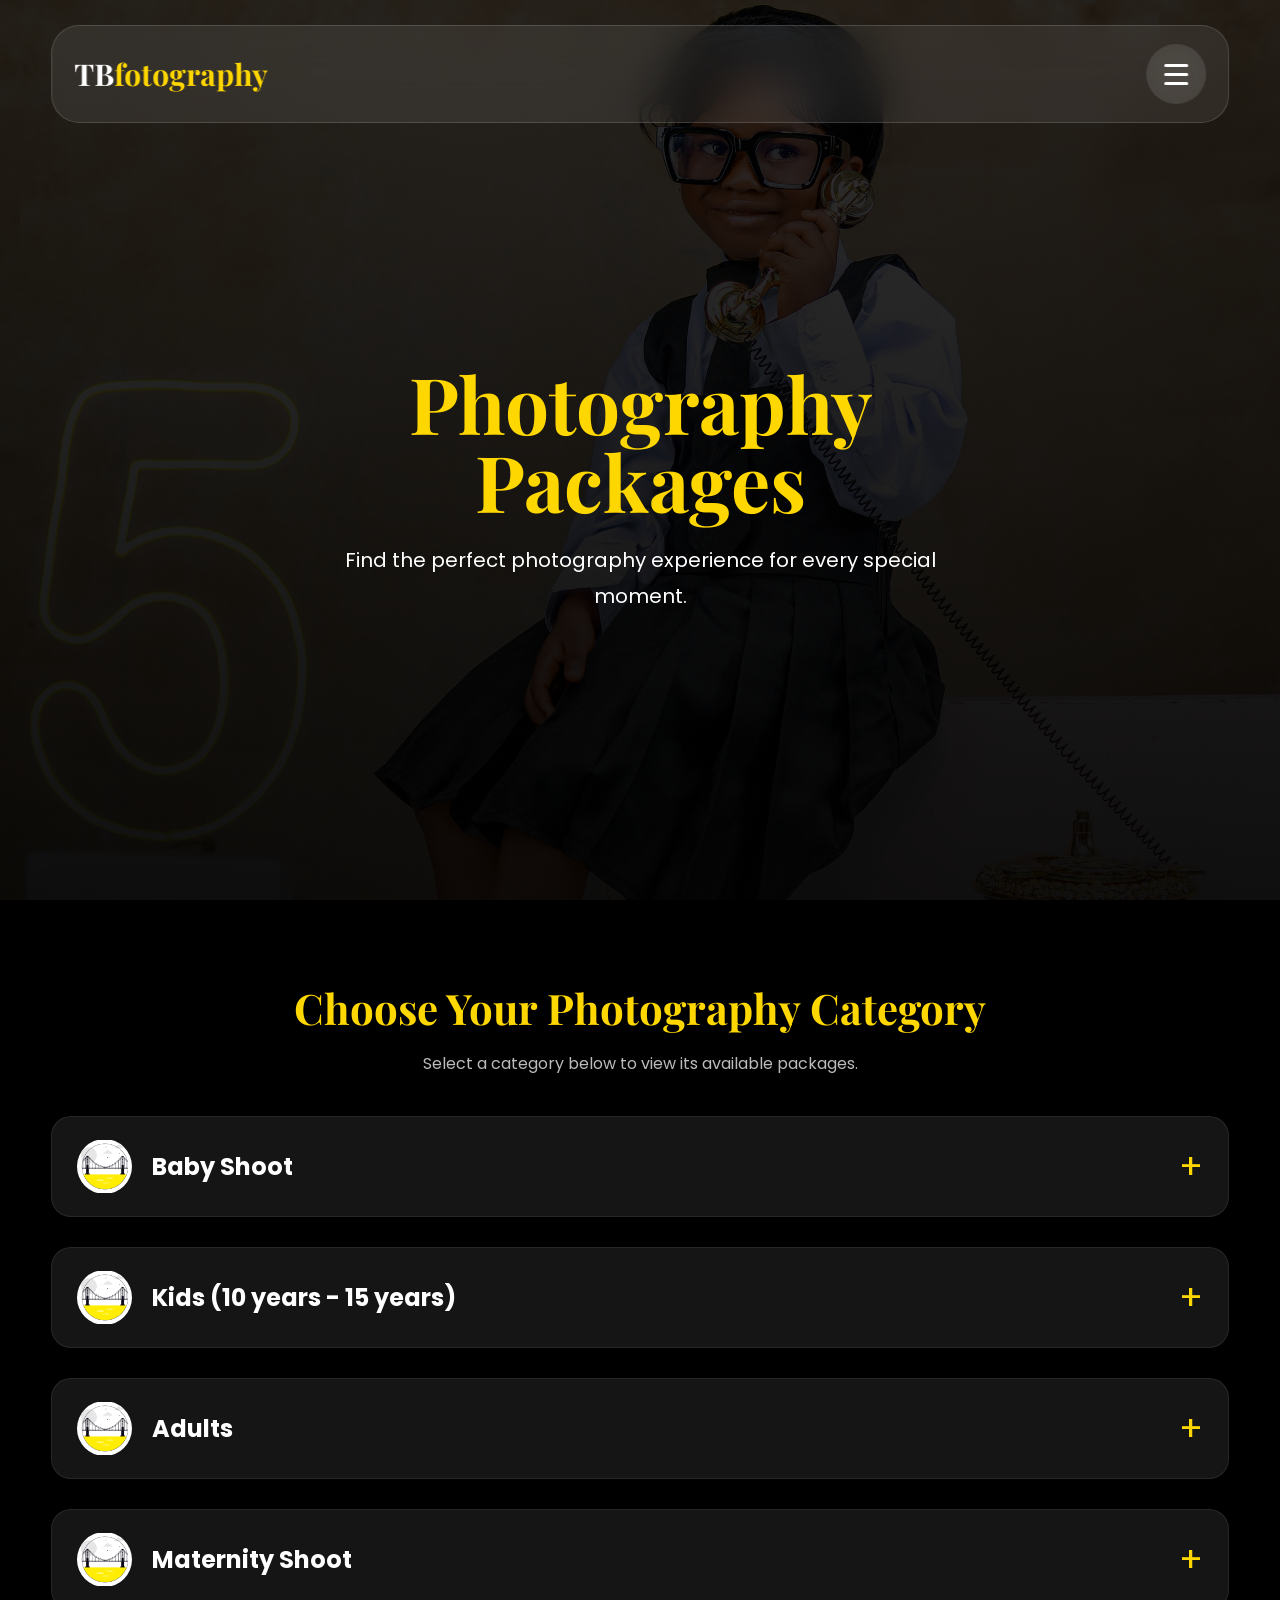
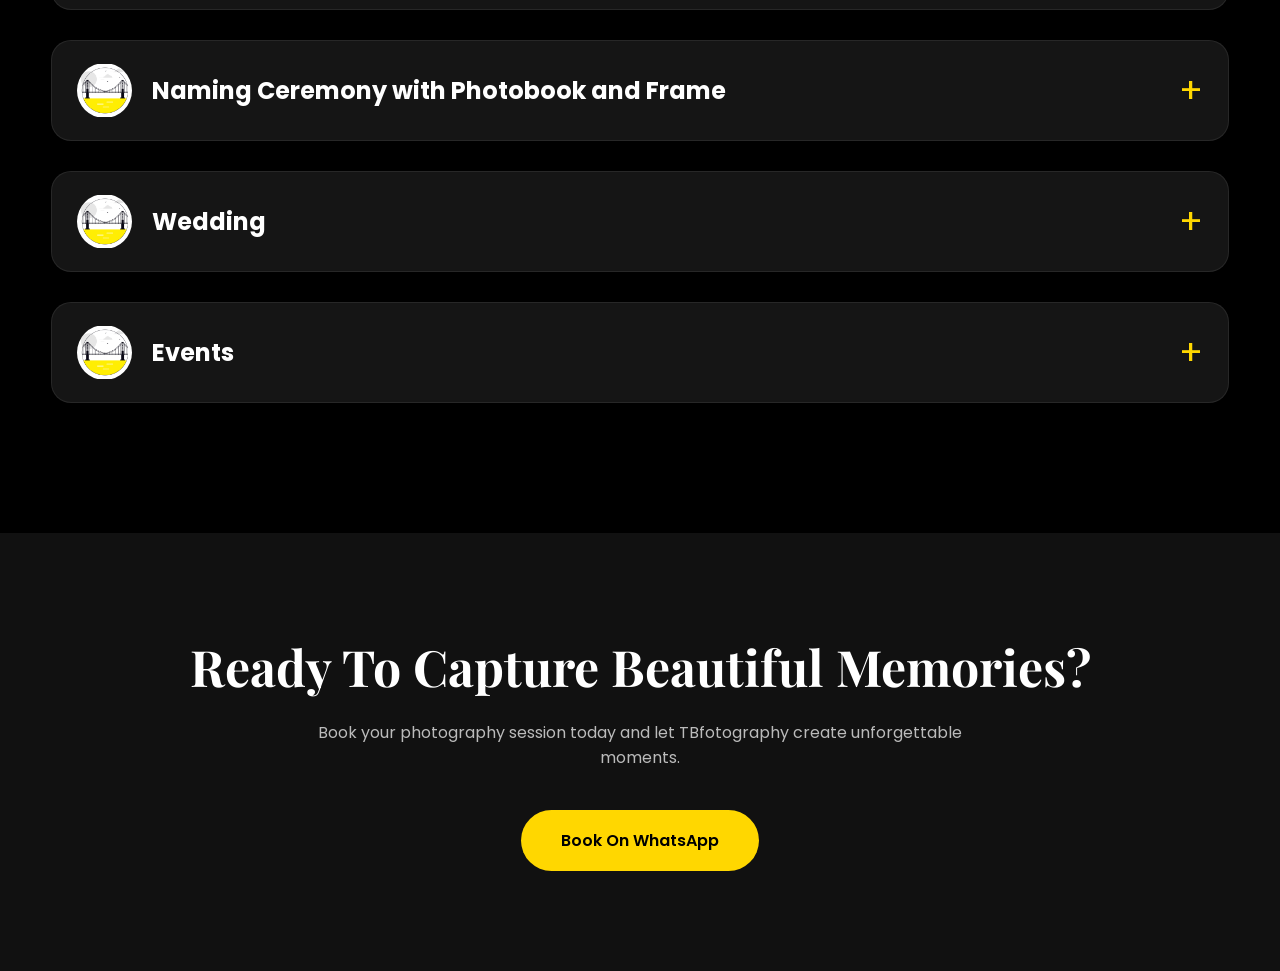
<file: packages.html>
<!DOCTYPE html>
<html lang="en">

<head>

<meta charset="UTF-8">

<meta name="viewport" content="width=device-width, initial-scale=1.0">

<title>Packages | TBfotography</title>

<link rel="preconnect" href="https://fonts.googleapis.com">

<link rel="preconnect" href="https://fonts.gstatic.com" crossorigin>

<link href="https://fonts.googleapis.com/css2?family=Poppins:wght@300;400;500;600;700&family=Playfair+Display:wght@600;700;800&display=swap" rel="stylesheet">

<link rel="stylesheet" href="packages.css">

</head>

<body>


<!--- nav --->

<header class="navbar">
    
    <a href="home.html" class="logo" style="color: white; text-decoration: none;">
        TB<span>fotography</span>
    </a>

    <button id="menuBtn" class="menu-btn">

        <span></span>
        <span></span>
        <span></span>

    </button>

</header>


<!-- Mobile Navigation -->

<div class="mobile-menu" id="mobileMenu">

    <a href="index.html">Home</a>

    <a href="gallery.html">Gallery</a>

    <a href="packages.html">Packages</a>

    <a href="faq.html">FAQ</a>

    <a href="contact.html">Contact</a>

</div>

<!-- ================= HERO ================= -->

<section class="hero">

    <div class="overlay"></div>

    <div class="hero-content">

        <h1>Photography Packages</h1>

        <p>

            Find the perfect photography experience for every special moment.

        </p>

    </div>

</section>

<!-- ================= INTRO ================= -->

<section class="intro">

<h2>

Choose Your Photography Category

</h2>

<p>

Select a category below to view its available packages.

</p>

</section>

<!-- ================= PACKAGES ================= -->

<section class="package-container">

<!-- Babies -->

<div class="package-category">

<div class="category-header">

<img src="img.png">

<h3>Baby Shoot</h3>

<span>+</span>

</div>

<div class="category-content">

<!-- half section -->

<div class="package-card">

<h4>🥉 Half Section</h4>

<h2>₦25,000</h2>

<ul>

<li>1 Outfit</li>

<li>1 Background Setup</li>

<li>4 Photos</li>

<li>Studio Session</li>

</ul>

<a target="_blank"
href="https://wa.me/23408036198361?text=Hi%20TBfotography!%20I%20would%20like%20to%20book%20a%20photography%20session%20for%20my%20child.%20Package%3A%20Halfsection%2C%20%0APrice%3A%20%E2%82%A625%2C000.%20%0APlease%20let%20me%20know%20the%20available%20dates.%20Thank%20you"
class="book-btn">
Book Now
</a>

</div>

<!-- Bronze -->

<div class="package-card">

<h4>🥉 Bronze Package</h4>

<h2>₦40,000</h2>

<ul>

<li>2 Outfit</li>

<li>2 Background Setup</li>

<li>8 Photos</li>

<li>Studio Session</li>

</ul>

<a target="_blank"
href="https://wa.me/23408036198361?text=Hi%20TBfotography!%20I%20would%20like%20to%20book%20a%20photography%20session%20for%20my%20child.%20Package%3A%20Bronze%20package%2C%20%0APrice%3A%20%E2%82%A640%2C000.%20%0APlease%20let%20me%20know%20the%20available%20dates.%20Thank%20you"
class="book-btn">
Book Now
</a>

</div>

<!-- Silver -->

<div class="package-card">

<h4>🥈 Silver Package</h4>

<h2>₦55,000</h2>

<ul>

<li>3 Outfits</li>

</li>3 Background Setup</li>

<li>12 Photos</li>

<li>Studio Session</li>

</ul>

<a target="_blank"

href="https://wa.me/23408036198361?text=Hi%20TBfotography!%20I%20would%20like%20to%20book%20a%20photography%20session%20for%20my%20child.%20Package%3A%20Silver%20package%2C%20%0APrice%3A%20%E2%82%A655%2C000.%20%0APlease%20let%20me%20know%20the%20available%20dates.%20Thank%20you."

class="book-btn">

Book Now

</a>

</div>




<!-- Gold -->

<div class="package-card">

<h4>👑 Gold Package</h4>

<h2>₦75,000</h2>

<ul>

<li>4 Outfits</li>

<li>16 Photos</li>

<li>Studio Season</li>

</ul>

<a target="_blank"

href="https://wa.me/23408036198361?text=Hi%20TBfotography!%20I%20would%20like%20to%20book%20a%20photography%20session%20for%20my%20child.%20Package%3A%20Gold%20package%2C%20%0APrice%3A%20%E2%82%A675%2C000.%20%0APlease%20let%20me%20know%20the%20available%20dates.%20Thank%20you"

class="book-btn">

Book Now

</a>

</div>
<!-- Platinum Package -->

<div class="package-card">

<h4>💎 Platinum Package</h4>

<h2>₦85,000</h2>

<ul>

<li>5 Outfits</li>

<li>4 background Setup</li>

<li>20 Photos</li>

<li>Studio Season</li>

</ul>

<a target="_blank"

href="https://wa.me/23408036198361?text=Hi%20TBfotography!%20I%20would%20like%20to%20book%20a%20photography%20session%20for%20my%20child.%20Package%3A%20Platinum%20package%2C%20%0APrice%3A%20%E2%82%A685%2C000.%20%0APlease%20let%20me%20know%20the%20available%20dates.%20Thank%20you."

class="book-btn">

Book Now

</a>

</div>



</div>

</div>

<!-- Kids -->

<div class="package-category">

<div class="category-header">

<img src="img.png">

<h3>Kids (10 years - 15 years)</h3>

<span>+</span>

</div>

<div class="category-content">

<p class="coming">

<!-- Half Section -->
<div class="package-card">

<h4>🥉 Half Section</h4>

<h2>₦25,000</h2>

<ul>

<li>🟡 1 Outfit</li>

<li>🟡 4 Photos</li>

<li>🟡 Studio Session</li>

<li>🟢 Note:85% of the money is been made for the booking of an appointment and we give out the soft copies 2-3 days after the shoot. </li>

</ul>

<a target="_blank"
href="https://wa.me/23408036198361?text=Hi%20TBfotography!%20I%20would%20like%20to%20book%20a%20photography%20session%20for%20my%20Kid(10-15%20yrs).%20%0APackage%3A%20Half-Section%20package%2C%20%0APrice%3A%20%E2%82%A625%2C000.%20%0APlease%20let%20me%20know%20the%20available%20dates.%20Thank%20you."
class="book-btn">
Book Now
</a>

</div>

<!-- Bronze -->

<div class="package-card">

<h4>🥉 Bronze Package</h4>

<h2>₦35,000</h2>

<ul>

<li>🟡 2 Outfit</li>

<li>🟡 2 Background Setup</li>

<li>🟡 6 Photos</li>

<li>🟡 Studio Session</li>

<li>🟢 Note:85% of the money is been made for the booking of an appointment and we give out the soft copies 2-3 days after the shoot. </li>

</ul>

<a target="_blank"
href="https://wa.me/23408036198361?text=Hi%20TBfotography!%20I%20would%20like%20to%20book%20a%20photography%20session%20for%20my%20Kid(10-15%20yrs).%20%0APackage%3A%20Bronze%20Package%2C%20%0APrice%3A%20%E2%82%A635%2C000.%20%0APlease%20let%20me%20know%20the%20available%20dates.%20Thank%20you."
class="book-btn">
Book Now
</a>

</div>

<!-- Silver -->

<div class="package-card">

<h4>🥈 Silver</h4>

<h2>₦45,000</h2>

<ul>

<li>🟡 3 Outfits</li>

<li>🟡 9 Photos</li>

<li>🟡 3 Background Setup</li>

<li>🟡 Studio Session</li>

<li>🟢 Note:85% of the money is been made for the booking of an appointment and we give out the soft copies 2-3 days after the shoot. </li>

</ul>

<a target="_blank"

href="https://wa.me/23408036198361?text=Hi%20TBfotography!%20I%20would%20like%20to%20book%20a%20photography%20session%20for%20my%20Kid(10-15%20yrs).%20%0APackage%3A%20Silver%20Package%2C%20%0APrice%3A%20%E2%82%A645%2C000.%20%0APlease%20let%20me%20know%20the%20available%20dates.%20Thank%20you."

class="book-btn">

Book Now

</a>

</div>

<!-- Gold -->

<div class="package-card">

<h4>👑 Gold</h4>

<h2>₦50,000</h2>

<ul>

<li>🟡 4 Outfits</li>

<li>🟡 12 Photos</li>

<li>🟡 Studio Season</li>

<li>🟢 Note:85% of the money is been made for the booking of an appointment and we give out the soft copies 2-3 days after the shoot. </li>

</ul>

<a target="_blank"

href="https://wa.me/23408036198361?text=Hi%20TBfotography!%20I%20would%20like%20to%20book%20a%20photography%20session%20for%20my%20Kid(10-15%20yrs.%0APackage%3A%20Gold%20Package%2C%20%0APrice%3A%20%E2%82%A650%2C000.%20%0APlease%20let%20me%20know%20the%20available%20dates.%20Thank%20you."

class="book-btn">

Book Now

</a>

</div>

</p>

</div>

</div>

</p>

</div>

</div>

<!-- Adults -->

<div class="package-category">

<div class="category-header">

<img src="img.png">

<h3>Adults</h3>

<span>+</span>

</div>

<div class="category-content">

<p class="coming">
<!-- Half Section -->
<div class="package-card">

<h4>🥉 Half Section</h4>

<h2>₦25,000</h2>

<ul>

<li>🟡 1 Outfit</li>

<li>🟡 4 Photos</li>

<li>🟡 Studio Session</li>

<li>🟢 Note:85% of the money is been made for the booking of an appointment and we give out the soft copies 2-3 days after the shoot. </li>

</ul>

<a target="_blank"
href="https://wa.me/23408036198361?text=Hi%20TBfotography!%20I%20would%20like%20to%20book%20a%20photography%20session%20for%20Adult.%0APackage%3A%20Half-Section%20Package%2C%20%0APrice%3A%20%E2%82%A625%2C000.%20%0APlease%20let%20me%20know%20the%20available%20dates.%20Thank%20you."
class="book-btn">
Book Now
</a>

</div>

<!-- Bronze -->

<div class="package-card">

<h4>🥉 Bronze Package</h4>

<h2>₦35,000</h2>

<ul>

<li>🟡 2 Outfit</li>

<li>🟡 2 Background Setup</li>

<li>🟡 6 Photos</li>

<li>🟡 Studio Session</li>

<li>🟢 Note:85% of the money is been made for the booking of an appointment and we give out the soft copies 2-3 days after the shoot. </li>

</ul>

<a target="_blank"
href="https://wa.me/23408036198361?text=Hi%20TBfotography!%20I%20would%20like%20to%20book%20a%20photography%20session%20for%20Adult.%0APackage%3A%20Bronze%20Package%2C%20%0APrice%3A%20%E2%82%A635%2C000.%20%0APlease%20let%20me%20know%20the%20available%20dates.%20Thank%20you."
class="book-btn">
Book Now
</a>

</div>

<!-- Silver -->

<div class="package-card">

<h4>🥈 Silver</h4>

<h2>₦45,000</h2>

<ul>

<li>🟡 3 Outfits</li>

<li>🟡 9 Photos</li>

<li>🟡 3 Background Setup</li>

<li>🟡 Studio Session</li>

<li>🟢 Note:85% of the money is been made for the booking of an appointment and we give out the soft copies 2-3 days after the shoot. </li>

</ul>

<a target="_blank"

href="https://wa.me/23408036198361?text=Hi%20TBfotography!%20I%20would%20like%20to%20book%20a%20photography%20session%20for%20Adult.%0APackage%3A%20Silver%20Package%2C%20%0APrice%3A%20%E2%82%A645%2C000.%20%0APlease%20let%20me%20know%20the%20available%20dates.%20Thank%20you."

class="book-btn">

Book Now

</a>

</div>

<!-- Gold -->

<div class="package-card">

<h4>👑 Gold</h4>

<h2>₦55,000</h2>

<ul>

<li>🟡 4 Outfits</li>

<li>🟡 12 Photos</li>

<li>🟡 3 Background Setup</li>

<li>🟡 Studio Season</li>

<li>🟢 Note:85% of the money is been made for the booking of an appointment and we give out the soft copies 2-3 days after the shoot. </li>

</ul>

<a target="_blank"

href="https://wa.me/23408036198361?text=Hi%20TBfotography!%20I%20would%20like%20to%20book%20a%20photography%20session%20for%20Adult.%0APackage%3A%20Gold%20Package%2C%20%0APrice%3A%20%E2%82%A655%2C000.%20%0APlease%20let%20me%20know%20the%20available%20dates.%20Thank%20you."

class="book-btn">

Book Now

</a>

</div>

</p>

</div>

</div>

<!-- Marternity -->

<div class="package-category">

<div class="category-header">

<img src="img.png">

<h3>Maternity Shoot</h3>

<span>+</span>

</div>

<div class="category-content">

<p class="coming">

<!-- Half Section -->
<div class="package-card">

<h4>🥉 Half Section</h4>

<h2>₦30,000</h2>

<ul>

<li>🟡 1 Outfit</li>

<li>🟡 1 Background Setup</li>

<li>🟡 4 Photos</li>

<li>🟡 Studio Session</li>

<li>🟢 Note:85% of the money is been made for the booking of an appointment and we give out the soft copies 2-3 days after the shoot. </li>

</ul>

<a target="_blank"
href="https://wa.me/23408036198361?text=Hi%20TBfotography!%20I%20would%20like%20to%20book%20a%20photography%20session%20for%20Maternity%20Shoot.%0APackage%3A%20Half-Section%20Package%2C%20%0APrice%3A%20%E2%82%A630%2C000.%20%0APlease%20let%20me%20know%20the%20available%20dates.%20Thank%20you."
class="book-btn">
Book Now
</a>

</div>

<!-- Bronze -->

<div class="package-card">

<h4>🥉 Bronze Package</h4>

<h2>₦40,000</h2>

<ul>

<li>🟡 2 Outfit</li>

<li>🟡 2 Background Setup</li>

<li>🟡 6 Photos</li>

<li>🟡 Studio Session</li>

<li>🟢 Note:85% of the money is been made for the booking of an appointment and we give out the soft copies 2-3 days after the shoot. </li>

</ul>

<a target="_blank"
href="https://wa.me/23408036198361?text=Hi%20TBfotography!%20I%20would%20like%20to%20book%20a%20photography%20session%20for%20Maternity%20Shoot.%0APackage%3A%20Bronze%20Package%2C%20%0APrice%3A%20%E2%82%A640%2C000.%20%0APlease%20let%20me%20know%20the%20available%20dates.%20Thank%20you."
class="book-btn">
Book Now
</a>

</div>

<!-- Silver -->

<div class="package-card">

<h4>🥈 Silver Package</h4>

<h2>₦50,000</h2>

<ul>

<li>🟡 3 Outfits</li>

<li>🟡 9 Photos</li>

<li>🟡 3 Background Setup</li>

<li>🟡 Studio Session</li>

<li>🟢 Note:85% of the money is been made for the booking of an appointment and we give out the soft copies 2-3 days after the shoot. </li>

</ul>

<a target="_blank"

href="https://wa.me/23408036198361?text=Hi%20TBfotography!%20I%20would%20like%20to%20book%20a%20photography%20session%20for%20Maternity%20Shoot.%0APackage%3A%20Silver%20Package%2C%20%0APrice%3A%20%E2%82%A650%2C000.%20%0APlease%20let%20me%20know%20the%20available%20dates.%20Thank%20you."

class="book-btn">

Book Now

</a>

</div>

</p>

</div>

</div>

</p>

</div>

</div>


</p>

</div>

</div>

<!-- Naming Ceremony  -->

<div class="package-category">

<div class="category-header">

<img src="img.png">

<h3>Naming Ceremony with Photobook and Frame</h3>

<span>+</span>

</div>

<div class="category-content">

<p class="coming">


<!-- Bronze -->

<div class="package-card">

<h4>🥉 Bronze Package</h4>

<h2>₦150,000</h2>

<ul>

<li>🟡 8x10 Photobook</li>

<li>🟡 Few Soft Copies</li>

<li>🟡 10x12 Frame</li>

</ul>

<a target="_blank"
href="https://wa.me/23408036198361?text=Hi%20TBfotography!%20I%20would%20like%20to%20book%20a%20photography%20session%20for%20Naming%20Ceremony%20with%20Photobook%20and%20Frame.%0A%0APackage%3A%20Bronze%20Package%2C%20%0APrice%3A%20%E2%82%A6150%2C000.%20"
class="book-btn">
Book Now
</a>

</div>

<!-- Silver -->

<div class="package-card">

<h4>🥈 Silver</h4>

<h2>₦200,000</h2>

<ul>

<li>🟡 10x10 Photobook</li>

<li>🟡 Few Soft Copies</li>

<li>🟡 12x16 Frame</li>

</ul>

<a target="_blank"

href="https://wa.me/23408036198361?text=Hi%20TBfotography!%20I%20would%20like%20to%20book%20a%20photography%20session%20for%20Naming%20Ceremony%20with%20Photobook%20and%20Frame.%0A%0APackage%3A%20Silver%20Package%2C%20%0APrice%3A%20%E2%82%A6200%2C000.%20"

class="book-btn">

Book Now

</a>

</div>

<!-- Gold -->

<div class="package-card">

<h4>👑 Gold</h4>

<h2>₦250,000</h2>

<ul>

<li>🟡 10x12 Photobook</li>

<li>🟡 Few Soft Copies </li>

<li>🟡 12x16 Frame</li>

</ul>

<a target="_blank"

href="https://wa.me/23408036198361?text=Hi%20TBfotography!%20I%20would%20like%20to%20book%20a%20photography%20session%20for%20Naming%20Ceremony%20with%20Photobook%20and%20Frame.%0A%0APackage%3A%20Gold%20Package%2C%20%0APrice%3A%20%E2%82%A6250%2C000.%20"

class="book-btn">

Book Now

</a>

</div>

</p>

</div>

</div>

<!-- Wedding -->

<div class="package-category">

<div class="category-header">

<img src="img.png">

<h3>Wedding </h3>

<span>+</span>

</div>

<div class="category-content">

<p class="coming">

<!-- Half Section -->
<div class="package-card">

<h4>🥉 Bronze Package</h4>

<h2>₦400,000</h2>

<ul>

<li>🟡 1 Big Photobook for all the Pictures Covered </li>

<li>🟡 Video on Flash Drive</li>

<li>🟡 Soft Copies</li>

</ul>

<a target="_blank"
href="https://wa.me/23408036198361?text=Hi%20TBfotography!%20I%20would%20like%20to%20book%20a%20photography%20session%20for%20Naming%20Ceremony%20with%20Photobook%20and%20Frame.%0A%0APackage%3A%20Gold%20Package%2C%20%0APrice%3A%20%E2%82%A6250%2C000.%20"
class="book-btn">
Book Now
</a>

</div>

<!-- Silver -->

<div class="package-card">

<h4>🥈 Silver Package</h4>

<h2>₦450,000</h2>

<ul>

<li>🟡 1 Big Photobook </li>

<li>🟡 1 Minutes Short video on Whatsapp </li>

<li>🟡 Soft Copies on Flashdrive </li>

<li>🟡 Video on Flashdrive </li>


</ul>

<a target="_blank"
href="https://wa.me/23408036198361?text=Hi%20TBfotography!%20I%20would%20like%20to%20book%20a%20photography%20session%20for%20Naming%20Ceremony%20with%20Photobook%20and%20Frame.%0A%0APackage%3A%20Silver%20Package%2C%20%0APrice%3A%20N450%2C000.%20"
class="book-btn">
Book Now
</a>

</div>

<!-- Gold -->

<div class="package-card">

<h4>🥇 Gold</h4>

<h2>₦600,000</h2>

<ul>

<li>🟡 1 Synthetic Book</li>

<li>🟡 Video on Flashdrive </li>

<li>🟡 Soft Copies </li>

<li>🟡 Flying of Drone and Table Clock</li>

</ul>

<a target="_blank"

href="https://wa.me/23408036198361?text=Hi%20TBfotography!%20I%20would%20like%20to%20book%20a%20photography%20session%20for%20Naming%20Ceremony%20with%20Photobook%20and%20Frame.%0A%0APackage%3A%20Gold%20Package%2C%20%0APrice%3A%20N600%2C000.%20"

class="book-btn">

Book Now

</a>

</div>

<!-- Platinum -->

<div class="package-card">

<h4>👑 Platinum</h4>

<h2>₦650,000</h2>

<ul>

<li>🟡 1 Synthetic Book, Comes with Calendar and Mini Book</li>

<li>🟡 Video on Flash Drive </li>

<li>🟡 Flying of Drone to Cover the event </li>

</ul>

<a target="_blank"

href="https://wa.me/23408036198361?text=Hi%20TBfotography!%20I%20would%20like%20to%20book%20a%20photography%20session%20for%20Naming%20Ceremony%20with%20Photobook%20and%20Frame.%0A%0APackage%3A%20Platinum%20Package%2C%20%0APrice%3A%20N650%2C000.%20"

class="book-btn">

Book Now

</a>



</div>

<!-- Live -->

<div class="package-card">

<h4>📱 Live Video Coverage on Social Media (Optional)</h4>

<!--<h2>₦650,000</h2>-->

<ul>

<li>🟡 Live on Facebook - ₦80,000</li>

<li>🟡 Live on Facebook,Zoom and YouTube ₦200,000 </li>

</ul>

<!-- <a target="_blank"

href="https://wa.me/2348012345678?text=Hi%20TBfotography!%20I%20would%20like%20to%20book%20the%20Babies%20Gold%20Package."

class="book-btn">

Book Now

</a> -->

</div>

</p>

</div>

</div>

</p>

</div>

</div>



<!-- Events -->

<div class="package-category">

<div class="category-header">

<img src="img.png">

<h3>Events</h3>

<span>+</span>

</div>

<div class="category-content">

<div class="event-card">

<h2>

Event Photography

</h2>

<p>

We also cover birthdays, naming ceremonies, church programs, school events and more.

</p>

<a

target="_blank"

href="https://wa.me/23408036198361?text=Hi%20TBfotography!%20I%20would%20like%20to%20book%20a%20photography%20session%20for%20an%20event."

class="book-btn">

Book Event Coverage

</a>

</div>

</div>

</div>

</section>

<!-- ================= CTA ================= -->

<section class="cta">

<h2>

Ready To Capture Beautiful Memories?

</h2>

<p>

Book your photography session today and let TBfotography create unforgettable moments.

</p>

<a

target="_blank"

href="https://wa.me/2348036198361"

class="cta-btn">

Book On WhatsApp

</a>

</section>

<script>
const menuBtn = document.getElementById("menuBtn");

const mobileMenu = document.getElementById("mobileMenu");

menuBtn.addEventListener("click",()=>{

    menuBtn.classList.toggle("active");

    mobileMenu.classList.toggle("show");

});


// Close when a link is clicked

document.querySelectorAll(".mobile-menu a").forEach(link=>{

    link.addEventListener("click",()=>{

        menuBtn.classList.remove("active");

        mobileMenu.classList.remove("show");

    });

});


// Close when clicking outside the menu links

mobileMenu.addEventListener("click",(e)=>{

    if(e.target === mobileMenu){

        menuBtn.classList.remove("active");

        mobileMenu.classList.remove("show");

    }

});
</script>
<script src="packages.js"></script>

</body>

</html>
</file>
<file: packages.css>
/* ===========================
   TBfotography Packages
=========================== */
.package-category img{
border-radius: 5em;
}

*{
    margin:0;
    padding:0;
    box-sizing:border-box;
}

html{
    scroll-behavior:smooth;
}

body{
    font-family:'Poppins',sans-serif;
    background:#0B0B0B;
    color:#fff;
}


/* ===========================
   HAMBURGER
=========================== */

.menu-btn{
    width:58px;
    height:58px;
    border:none;
    border-radius:50%;
    background:rgba(255,255,255,.08);
    backdrop-filter:blur(20px);
    display:flex;
    flex-direction:column;
    justify-content:center;
    align-items:center;
    gap:6px;
    cursor:pointer;
    z-index:1001;
}

.menu-btn span{
    width:24px;
    height:3px;
    background:#fff;
    border-radius:5px;
    transition:.35s;
}

/* Animate into X */

.menu-btn.active span:nth-child(1){
    transform:translateY(9px) rotate(45deg);
}

.menu-btn.active span:nth-child(2){
    opacity:0;
}

.menu-btn.active span:nth-child(3){
    transform:translateY(-9px) rotate(-45deg);
}/* ===========================
   HAMBURGER
=========================== */

.menu-btn{
    width:58px;
    height:58px;
    border:none;
    border-radius:50%;
    background:rgba(255,255,255,.08);
    backdrop-filter:blur(20px);
    display:flex;
    flex-direction:column;
    justify-content:center;
    align-items:center;
    gap:6px;
    cursor:pointer;
    z-index:1001;
}

.menu-btn span{
    width:24px;
    height:3px;
    background:#fff;
    border-radius:5px;
    transition:.35s;
}

/* Animate into X */

.menu-btn.active span:nth-child(1){
    transform:translateY(9px) rotate(45deg);
}

.menu-btn.active span:nth-child(2){
    opacity:0;
}

.menu-btn.active span:nth-child(3){
    transform:translateY(-9px) rotate(-45deg);
}



/* ===========================
   MOBILE MENU
=========================== */

.mobile-menu{

    position:fixed;

    top:0;

    right:-100%;

    width:80%;

    max-width:320px;

    height:100vh;

    background:rgba(10,10,10,.95);

    backdrop-filter:blur(25px);

    display:flex;

    flex-direction:column;

    justify-content:center;

    align-items:center;

    gap:35px;

    transition:.4s;

    z-index:999;

}

.mobile-menu.show{

    right:0;

}

.mobile-menu a{

    color:#fff;

    text-decoration:none;

    font-size:24px;

    font-weight:600;

    transition:.3s;

}

.mobile-menu a:hover{

    color:gold;

}

/* ===========================
   NAVBAR
=========================== */

header{

    position:absolute;

    top:25px;

    left:50%;

    transform:translateX(-50%);

    width:92%;

    max-width:1200px;

    display:flex;

    justify-content:space-between;

    align-items:center;

    padding:18px 22px;

    border-radius:28px;

    background:rgba(255,255,255,.08);

    backdrop-filter:blur(20px);

    border:1px solid rgba(255,255,255,.15);

    z-index:10;

}

.logo{

    font-size:30px;

    font-family:'Playfair Display',serif;

    font-weight:700;

}

.logo span{

    color:gold;

}

.menu-btn{

    width:60px;

    height:60px;

    border-radius:50%;

    border:none;

    background:rgba(255,255,255,.08);

    color:#fff;

    font-size:30px;

    cursor:pointer;

    transition:.3s;

}

.menu-btn:hover{

    background:gold;

    color:#000;

}

/* ===========================
   HERO
=========================== */

.hero{

    height:55vh;

    background:
    linear-gradient(rgba(0,0,0,.55),rgba(0,0,0,.75)),
    url("image5.jpg");

    background-size:cover;

    background-position:center;

    display:flex;

    justify-content:center;

    align-items:center;

    text-align:center;

}

.hero-content h1{

    font-size:65px;

    font-family:'Playfair Display',serif;

color: gold;

}

.hero-content p{

    margin-top:15px;

    color:#ddd;

    font-size:18px;

}

/* ===========================
   INTRO
=========================== */

.intro{

    padding:80px 20px 40px;

    text-align:center;

}

.intro h2{

    font-size:42px;

    font-family:'Playfair Display',serif;

color: gold;

}

.intro p{

    margin-top:15px;

    color:#bbb;

}

/* ===========================
   PACKAGE CONTAINER
=========================== */

.package-container{

    width:92%;

    max-width:1200px;

    margin:auto;

    padding-bottom:100px;

}

/* ===========================
   CATEGORY
=========================== */

.package-category{

    margin-bottom:30px;

    background:#151515;

    border-radius:20px;

    overflow:hidden;

    border:1px solid rgba(255,255,255,.08);

}

.category-header{

    padding:22px 25px;

    display:flex;

    align-items:center;

    justify-content:space-between;

    cursor:pointer;

    transition:.3s;

}

.category-header:hover{

    background:#1b1b1b;

}

.category-header img{

    width:55px;

    height:55px;

    object-fit:contain;

}

.category-header h3{

    flex:1;

    margin-left:20px;

    font-size:24px;

}

.category-header span{

    font-size:35px;

    color:gold;

}

/* ===========================
   CONTENT
=========================== */

.category-content{

    display:none;

    padding:30px;

}

.category-content.show{

    display:grid;

    grid-template-columns:repeat(auto-fit,minmax(280px,1fr));

    gap:25px;

}

/* ===========================
   PACKAGE CARD
=========================== */

.package-card{

    background:#202020;

    border-radius:18px;

    padding:30px;

    transition:.35s;

    border:1px solid transparent;

}

.package-card:hover{

    transform:translateY(-10px);

    border-color:#D4AF37;

    box-shadow:0 15px 30px rgba(212,175,55,.15);

}

.package-card h4{

    color:gold;

    font-size:24px;

}

.package-card h2{

    margin:20px 0;

    font-size:42px;

}

.package-card ul{

    list-style:none;

}

.package-card li{

    margin:12px 0;

    color:#ccc;

}

/* ===========================
   BUTTONS
=========================== */

.book-btn{

    display:inline-block;

    margin-top:25px;

    padding:14px 28px;

    background:gold;

    color:#000;

    text-decoration:none;

    font-weight:600;

    border-radius:40px;

    transition:.3s;

}

.book-btn:hover{

    transform:translateY(-4px);

}

/* ===========================
   EVENT CARD
=========================== */

.event-card{

    background:#202020;

    border-radius:20px;

    padding:40px;

    text-align:center;

}

.event-card h2{

    color:#D4AF37;

    margin-bottom:20px;

}

.event-card p{

    color:#ccc;

    line-height:1.8;

}

/* ===========================
   CTA
=========================== */

.cta{

    padding:100px 20px;

    text-align:center;

    background:#111;

}

.cta h2{

    font-size:50px;

    font-family:'Playfair Display',serif;

}

.cta p{

    margin:20px auto;

    max-width:650px;

    color:#bbb;

}

.cta-btn{

    display:inline-block;

    margin-top:20px;

    padding:18px 40px;

    background:gold;

    color:#000;

    text-decoration:none;

    border-radius:50px;

    font-weight:600;

    transition:.3s;

}

.cta-btn:hover{

    transform:scale(1.05);

}

/* ===========================
   MOBILE
=========================== */

@media(max-width:768px){

.hero-content h1{

    font-size:42px;

}

.intro h2{

    font-size:32px;

}

.navbar nav{

    display:none;

}

.category-header h3{

    font-size:18px;

}

.category-header img{

    width:45px;

    height:45px;

}

.category-content.show{

    grid-template-columns:1fr;

}

.cta h2{

    font-size:34px;

}

}
/* ===========================
   TBfotography - Home.css
=========================== */

*{
    margin:0;
    padding:0;
    box-sizing:border-box;
}

html{
    scroll-behavior:smooth;
}

body{
    font-family:'Poppins',sans-serif;
    background:#000;
    color:#fff;
    overflow-x:hidden;
}

/* ===========================
   HAMBURGER
=========================== */

.menu-btn{
    width:58px;
    height:58px;
    border:none;
    border-radius:50%;
    background:rgba(255,255,255,.08);
    backdrop-filter:blur(20px);
    display:flex;
    flex-direction:column;
    justify-content:center;
    align-items:center;
    gap:6px;
    cursor:pointer;
    z-index:1001;
}

.menu-btn span{
    width:24px;
    height:3px;
    background:#fff;
    border-radius:5px;
    transition:.35s;
}

/* Animate into X */

.menu-btn.active span:nth-child(1){
    transform:translateY(9px) rotate(45deg);
}

.menu-btn.active span:nth-child(2){
    opacity:0;
}

.menu-btn.active span:nth-child(3){
    transform:translateY(-9px) rotate(-45deg);
}

/* ===========================
   MOBILE MENU
=========================== */

.mobile-menu{

    position:fixed;

    top:0;

    right:-100%;

    width:80%;

    max-width:320px;

    height:100vh;

    background:rgba(10,10,10,.95);

    backdrop-filter:blur(25px);

    display:flex;

    flex-direction:column;

    justify-content:center;

    align-items:center;

    gap:35px;

    transition:.4s;

    z-index:999;

}

.mobile-menu.show{

    right:0;

}

.mobile-menu a{

    color:#fff;

    text-decoration:none;

    font-size:24px;

    font-weight:600;

    transition:.3s;

}

.mobile-menu a:hover{

    color:gold;

}

/* ===========================
   HERO
=========================== */

.hero{
    position:relative;
    width:100%;
    height:100vh;
    overflow:hidden;
}

/* ===========================
   SLIDESHOW
=========================== */

.slides{
    position:absolute;
    width:100%;
    height:100%;
    top:0;
    left:0;
    z-index:1;
}

.slide{
    position:absolute;
    width:100%;
    height:100%;
    background-size:cover;
    background-position:center;
    opacity:0;
    transition:opacity 1.5s ease;
    transform:scale(1);
}

.slide.active{
    opacity:1;
    animation:zoom 8s linear forwards;
}

@keyframes zoom{
    from{
        transform:scale(1);
    }

    to{
        transform:scale(1.12);
    }
}

/* ===========================
   OVERLAY
=========================== */

.overlay{
    position:absolute;
    inset:0;
    background:linear-gradient(
        rgba(0,0,0,.55),
        rgba(0,0,0,.75)
    );
    z-index:2;
}

/* ===========================
   NAVBAR
=========================== */

header{

    position:absolute;

    top:25px;

    left:50%;

    transform:translateX(-50%);

    width:92%;

    max-width:1200px;

    display:flex;

    justify-content:space-between;

    align-items:center;

    padding:18px 22px;

    border-radius:28px;

    background:rgba(255,255,255,.08);

    backdrop-filter:blur(20px);

    border:1px solid rgba(255,255,255,.15);

    z-index:10;

}

.logo{

    font-size:30px;

    font-family:'Playfair Display',serif;

    font-weight:700;

}

.logo span{

    color:gold;

}

.menu-btn{

    width:60px;

    height:60px;

    border-radius:50%;

    border:none;

    background:rgba(255,255,255,.08);

    color:#fff;

    font-size:30px;

    cursor:pointer;

    transition:.3s;

}

.menu-btn:hover{

    background:gold;

    color:#000;

}

/* ===========================
   HERO CONTENT
=========================== */

.hero-content{

    position:relative;

    z-index:5;

    width:90%;

    max-width:700px;

    margin:auto;

    height:100%;

    display:flex;

    flex-direction:column;

    justify-content:center;

    align-items:center;

    text-align:center;

}

.hero-content h1{

    font-family:'Playfair Display',serif;

    font-size:78px;

    line-height:1;

    margin-top: 1em;

}

.hero-content h1 span{

    color:gold;

}

.hero-content h2{

    margin-top:10px;

    color:gold;

    font-size:24px;

    font-weight:600;

}

.hero-content p{

    margin-top:22px;

    font-size:20px;

    color:white;

    line-height:1.8;

    max-width:650px;

}

/* ===========================
   NAVBAR
=========================== */

header{

    position:absolute;

    top:25px;

    left:50%;

    transform:translateX(-50%);

    width:92%;

    max-width:1200px;

    display:flex;

    justify-content:space-between;

    align-items:center;

    padding:18px 22px;

    border-radius:28px;

    background:rgba(255,255,255,.08);

    backdrop-filter:blur(20px);

    border:1px solid rgba(255,255,255,.15);

    z-index:10;

}

.logo{

    font-size:30px;

    font-family:'Playfair Display',serif;

    font-weight:700;

}

.logo span{

    color:gold;

}

.menu-btn{

    width:60px;

    height:60px;

    border-radius:50%;

    border:none;

    background:rgba(255,255,255,.08);

    color:#fff;

    font-size:30px;

    cursor:pointer;

    transition:.3s;

}

.menu-btn:hover{

    background:gold;

    color:#000;

}

/* ===========================
   BUTTONS
=========================== */

.buttons{

    margin-top:45px;

    display:flex;

    gap:20px;

    flex-wrap:wrap;

    justify-content:center;

}

.btn{

    width:320px;

    text-align:center;

    text-decoration:none;

    padding:20px;

    border-radius:60px;

    font-size:18px;

    font-weight:600;

    transition:.35s;

}

.gold{

    background:gold;

    color:#000;

    box-shadow:0 0 35px rgba(212,175,55,.35);

}

.gold:hover{

    transform:translateY(-5px);

}

.dark{

    background:rgba(255,255,255,.08);

    color:#fff;

    border:1px solid rgba(255,255,255,.15);

    backdrop-filter:blur(20px);

}

.dark:hover{

    background:#fff;

    color:#000;

}

/* ===========================
   SCROLL
=========================== */

.scroll{

    position:absolute;

    bottom:28px;

    left:50%;

    transform:translateX(-50%);

    z-index:5;

}

.mouse{

    width:36px;

    height:60px;

    border:2px solid rgba(255,255,255,.6);

    border-radius:30px;

    display:flex;

    justify-content:center;

    padding-top:8px;

}

.wheel{

    width:6px;

    height:14px;

    border-radius:10px;

    background:#D4AF37;

    animation:scrollWheel 1.6s infinite;

}

@keyframes scrollWheel{

    0%{

        opacity:0;

        transform:translateY(0);

    }

    50%{

        opacity:1;

    }

    100%{

        opacity:0;

        transform:translateY(20px);

    }

}

/* ===========================
   WHATSAPP
=========================== */

.whatsapp{

    position:fixed;

    right:22px;

    bottom:22px;

    width:72px;

    height:72px;

    border-radius:50%;

    background:#25D366;

    display:flex;

    justify-content:center;

    align-items:center;

    z-index:100;

    box-shadow:0 0 35px rgba(37,211,102,.45);

    animation:pulse 2s infinite;

}

.whatsapp img{

    width:36px;

}

@keyframes pulse{

    0%{

        box-shadow:0 0 0 0 rgba(37,211,102,.55);

    }

    70%{

        box-shadow:0 0 0 18px rgba(37,211,102,0);

    }

    100%{

        box-shadow:0 0 0 0 rgba(37,211,102,0);

    }

}

/* ===========================
   MOBILE
=========================== */

@media(max-width:768px){

.logo{

    font-size:22px;

}

.hero-content h1{

    font-size:58px;

}

.hero-content h2{

    font-size:25px;

}

.hero-content p{

    font-size:17px;

}

.btn{

    width:100%;

}

header{

    width:94%;

}

.menu-btn{

    width:55px;

    height:55px;

}

}

/* ===========================
WHY CHOOSE US
=========================== */

.why-section{

    background:#0B0B0B;

    padding:100px 8%;

}

.section-heading{

    text-align:center;

    max-width:750px;

    margin:auto;

}

.section-heading span{

    color:gold;

    letter-spacing:2px;

    font-weight:600;

}

.section-heading h2{

    font-family:'Playfair Display',serif;

    font-size:48px;

    margin:15px 0;

}

.section-heading .gold{

    color:gold;

}

.section-heading p{

    color:white;

    line-height:1.8;

    font-size:18px;

}

.why-grid{

    margin-top:70px;

    display:grid;

    grid-template-columns:repeat(auto-fit,minmax(280px,1fr));

    gap:30px;

}

.why-card{

    background:rgba(255,255,255,.05);

    border:1px solid rgba(255,255,255,.08);

    backdrop-filter:blur(15px);

    border-radius:20px;

    padding:35px;

    transition:.35s;

}

.why-card:hover{

    transform:translateY(-10px);

    border-color:#D4AF37;

    box-shadow:0 20px 35px rgba(212,175,55,.18);

}

.why-card .icon{

    width:70px;

    height:70px;

    border-radius:50%;

    background:#D4AF37;

    display:flex;

    justify-content:center;

    align-items:center;

    font-size:30px;

    margin-bottom:20px;

}

.why-card h3{

    font-size:24px;

    margin-bottom:15px;

}

.why-card p{

    color:#c7c7c7;

    line-height:1.8;

}

/* Mobile */

@media(max-width:768px){

.section-heading h2{

    font-size:34px;

}

.section-heading p{

    font-size:16px;

}

.why-card{

    padding:28px;

}

}
.icon { 
background: gold;
}


a .logo {
color: white;
text-decoration: none;
}
</file>
